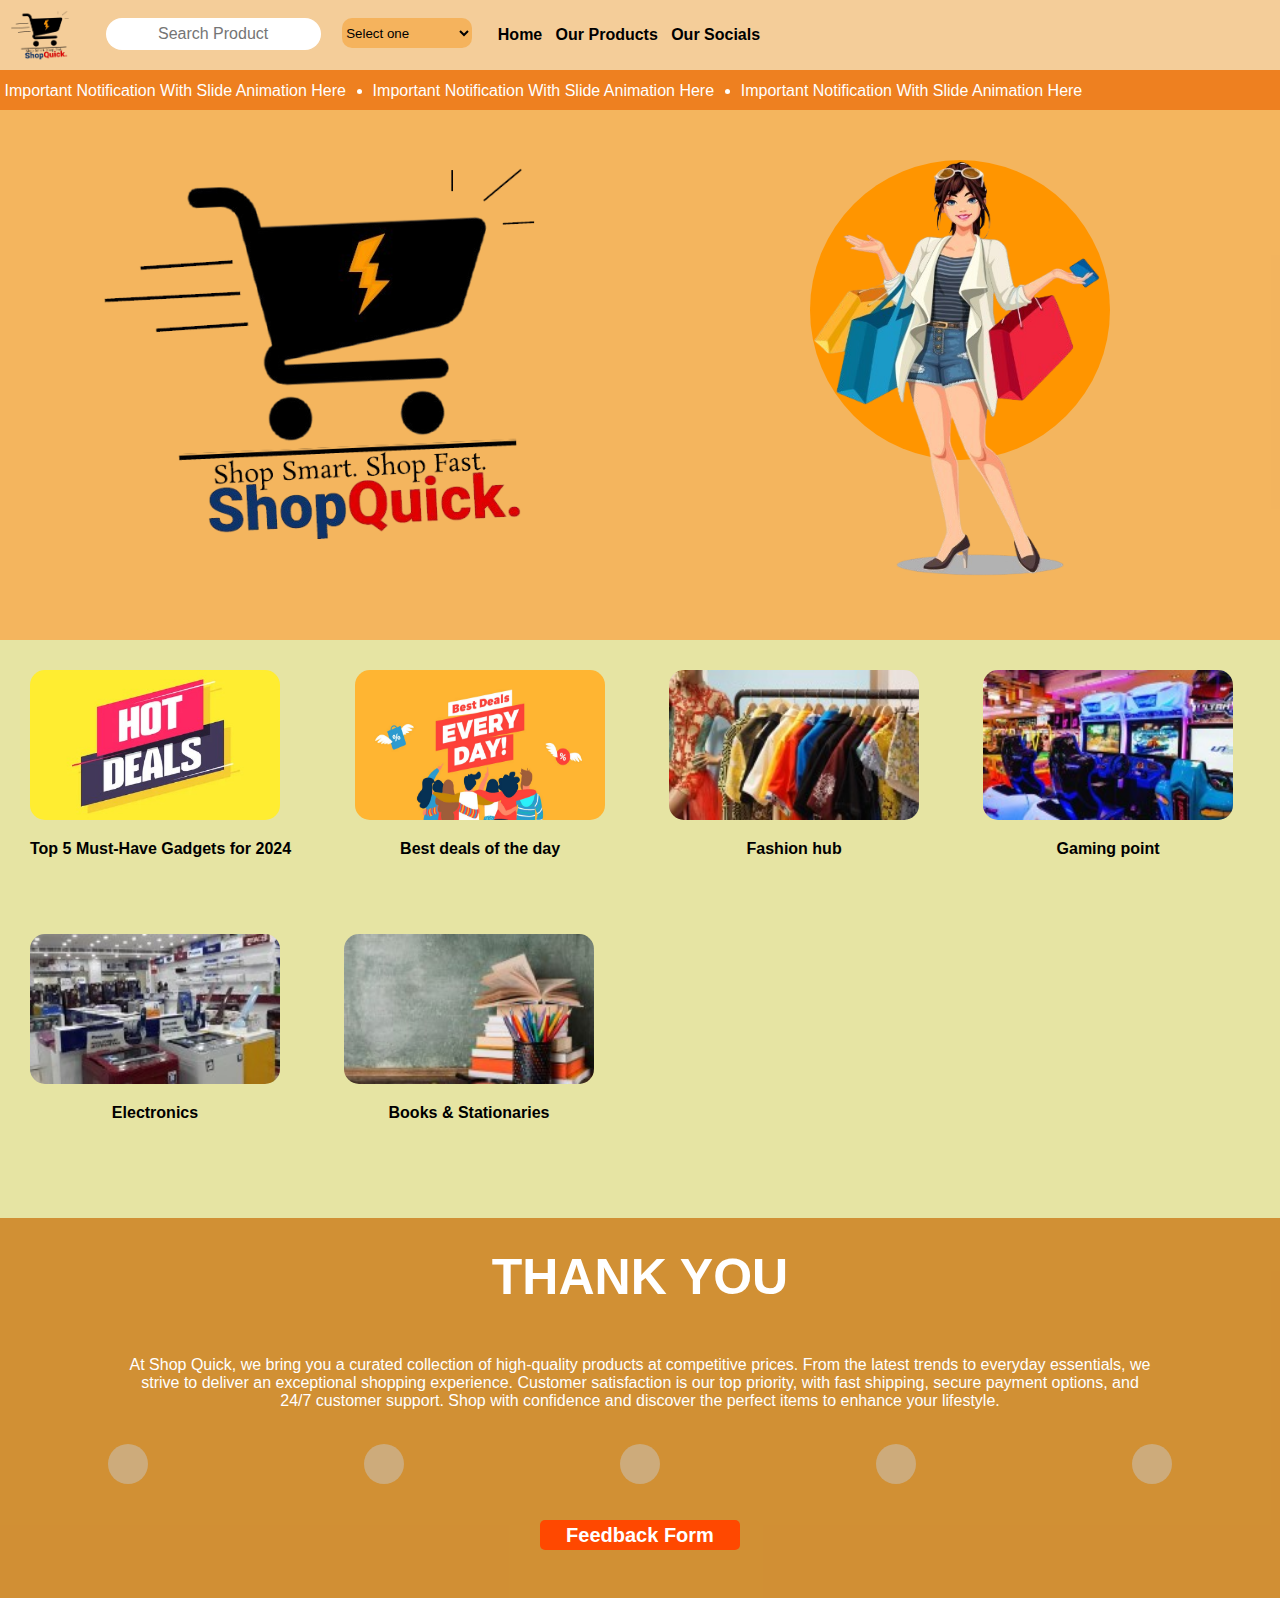
<file: index.html>
<!DOCTYPE html>
<html lang="en">
<head>
    <meta charset="UTF-8">
    <meta name="viewport" content="width=device-width, initial-scale=1.0">
    <title>Shop Quick</title>
    <link rel="stylesheet" href="index_style.css">
</head>
<body>
    <div id = "nav">
        <div id="logo_div">
        <img id="logo" src="logo.png">
        </div>
        <div id="search">
            <input class="Search_bar" name="Search bar" type="text" placeholder="Search Product">
        </div>
        <div id="drop_down_menu">
            <select id="drop_down" onchange="location = this.value;">
                <option class="option">Select one</option>
                <option class="option" value="log_in.html">Log in</option>
                <option class="option" value="SignUp.html">Sign Up</option>
            </select>
        </div>
        <p class="nav_text">
            <b>
                Home &nbsp
                Our Products &nbsp
                Our Socials &nbsp
            </b>
        </p>
    </div>
    <div class="text">
        &nbsp<li>Important Notification With Slide Animation Here</li>&nbsp&nbsp&nbsp&nbsp&nbsp&nbsp
        <li>Important Notification With Slide Animation Here</li>&nbsp&nbsp&nbsp&nbsp&nbsp&nbsp
        <li>Important Notification With Slide Animation Here</li>&nbsp&nbsp&nbsp&nbsp&nbsp&nbsp
    </div>
    <div id="main">
        <div class="padding">
            <img id="main_logo" src="logo.png">
        </div>
        <div class="padding">
            <div id="circle">
                <img id="m" src="m.png">
            </div>
        </div>
    </div>
    <div id="second_main">
        <div class="dif_section">
            <a href="hot_deals.html">
            <img class="dif_section_img" src="Hot_deals.jpg"> 
            </a>
            <p class="section_text"><b>Top 5 Must-Have Gadgets for 2024</b></p>
        </div>

        <div class="dif_section">
            <a href="best_deals.html">
            <img class="dif_section_img" src="best_deals.jpg">
            </a>
            <p class="section_text"><b>Best deals of the day</b></p>
        </div>

        <div class="dif_section">
            <a href="fashion_hub.html"><img class="dif_section_img" src="Fashion_hub.jpg"></a>
            <p class="section_text"><b>Fashion hub</b></p>
        </div>

        <div class="dif_section">
            <a href="Gaming_point.html"><img class="dif_section_img" src="Gaming_point.jpg"></a>
            <p class="section_text"><b>Gaming point</b></p>
        </div>

        <div class="dif_section">
            <a href="Electronics.html"><img class="dif_section_img" src="Electronics.jpg"></a>
            <p class="section_text"><b>Electronics</b></p>
        </div>

        <div class="dif_section">
            <a href="Books-&-Stationaries.html"><img class="dif_section_img" src="Books&Stationaries.jpg"></a>
            <p class="section_text"><b>Books & Stationaries</b></p>
        </div>
    </div>
    <div class="footer">
        <p id="thank_you"><b>THANK YOU</b></p>
        <p id="footer_description">At Shop Quick, we bring you a curated collection of high-quality products at competitive prices. From the latest trends to everyday essentials, we strive to deliver an exceptional shopping experience. Customer satisfaction is our top priority, with fast shipping, secure payment options, and 24/7 customer support. Shop with confidence and discover the perfect items to enhance your lifestyle.</p><br>
        <div class="link_link">
            <div class="link"></div>
            <div class="link"></div>
            <div class="link"></div>
            <div class="link"></div>
            <div class="link"></div>
        </div><br><br>
        <button id="form_button"><a id="form" href="feedback.html">Feedback Form</a></button>
    </div>
</body>
</html>
</file>
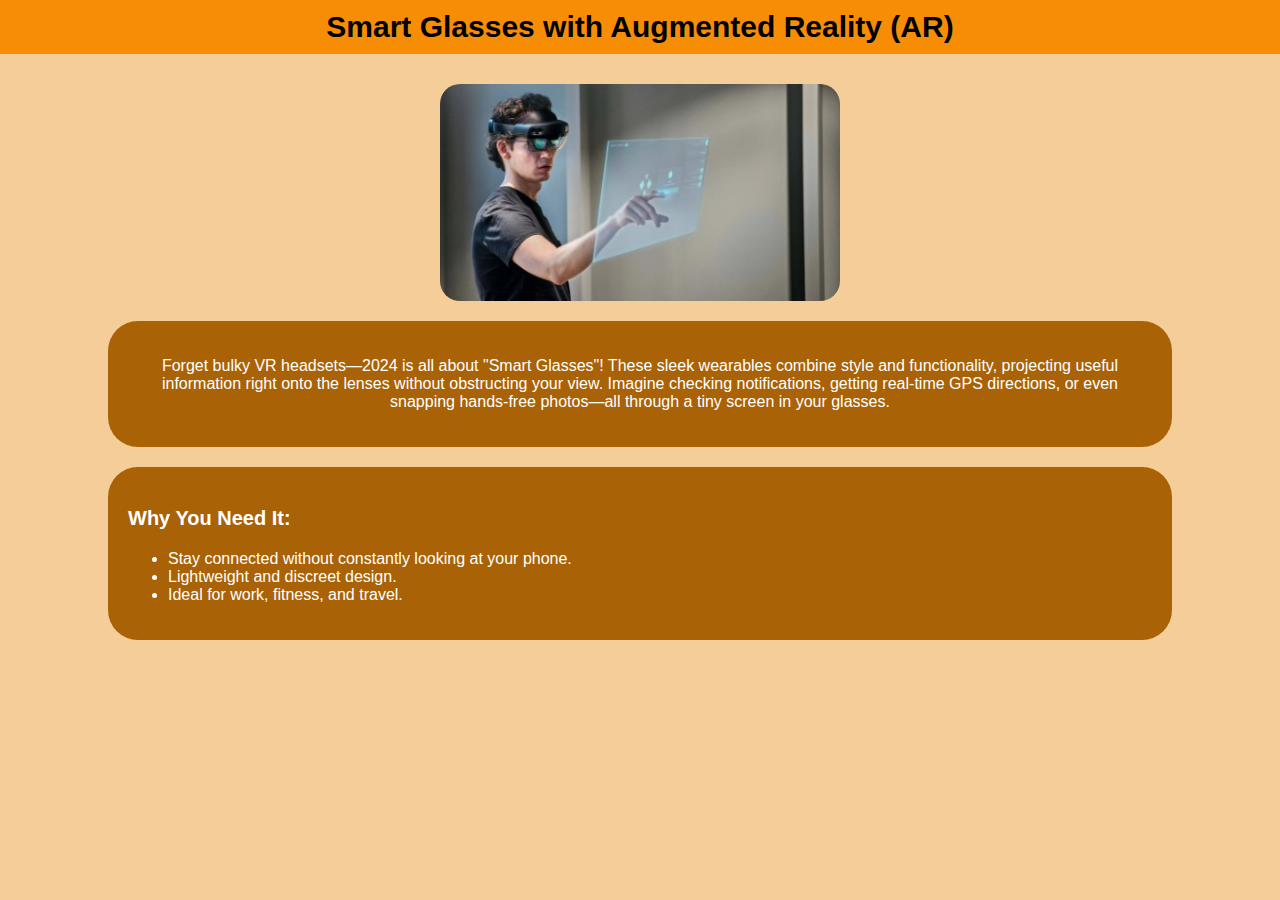
<file: AR_glass.html>
<!DOCTYPE html>
<html lang="en">
<head>
    <meta charset="UTF-8">
    <meta name="viewport" content="width=device-width, initial-scale=1.0">
    <title>AR Glass</title>
    <link rel="stylesheet" href="all_style.css">
</head>
<body>
    <header>Smart Glasses with Augmented Reality (AR)</header>
    <div class="img_div">
    <img src="AR_glass.jpg">
    </div>
    <div class="main">
        <div class="sub_main">
        <p>
            Forget bulky VR headsets—2024 is all about "Smart Glasses"! These sleek wearables combine style and functionality, projecting useful information right onto the lenses without obstructing your view. Imagine checking notifications, getting real-time GPS directions, or even snapping hands-free photos—all through a tiny screen in your glasses.
        </p>
        </div>
    </div>

    <div class="main">
        <div class="sub_main">
        <p class="sub_text">
            Why You Need It:
            <ul>
                <li>Stay connected without constantly looking at your phone.</li>
                <li>Lightweight and discreet design.</li>
                <li>Ideal for work, fitness, and travel.</li>
            </ul>
        </p>
        </div>
    </div>
</body>
</html>
</file>
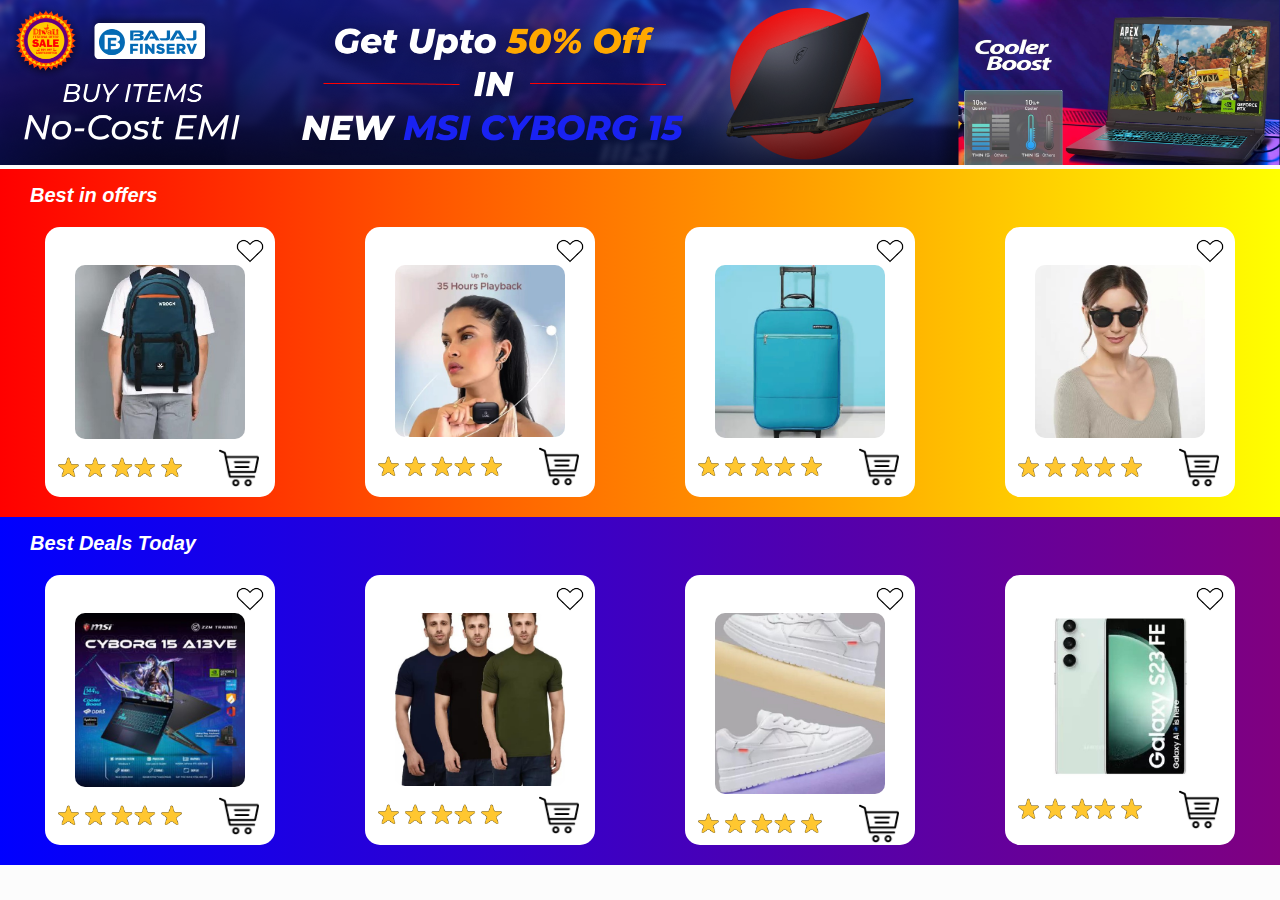
<file: best_deals.html>
<!DOCTYPE html>
<html lang="en">
<head>
    <meta charset="UTF-8">
    <meta name="viewport" content="width=device-width, initial-scale=1.0">
    <title>Best deals of the day</title>
    <link rel="stylesheet" href="best_deals_style.css">
</head>
<body>
    <img class="banner" src="banner.png">
    <div class="first">
        <div class="header_text">
        <i><b>Best in offers</b></i>
        </div>
        <div class="box">
            <div class="sub_box">
                <img class="img_like" src="like.png">
                <img class="center_img" src="bag.jpg">
                <img class="stars" src="stars.png">
                <img class="cart" src="cart.png">
            </div>

            <div class="sub_box">
                <img class="img_like" src="like.png">
                <img class="center_img" src="boat_ear_buds.jpg">
                <img class="stars" src="stars.png">
                <img class="cart" src="cart.png">
            </div>

            <div class="sub_box">
                <img class="img_like" src="like.png">
                <img class="center_img" src="blue_bag.jpg">
                <img class="stars" src="stars.png">
                <img class="cart" src="cart.png">
            </div>

            <div class="sub_box">
                <img class="img_like" src="like.png">
                <img class="center_img" src="sun_glasses.jpg">
                <img class="stars" src="stars.png">
                <img class="cart" src="cart.png">
            </div>
        </div>
    </div>
    <div class="second">
        <div class="header_text">
        <i><b>Best Deals Today</b></i>
        </div>
        <div class="box">
            <div class="sub_box">
                <img class="img_like" src="like.png">
                <img class="center_img" src="msi.jpg">
                <img class="stars" src="stars.png">
                <img class="cart" src="cart.png">
            </div>

            <div class="sub_box">
                <img class="img_like" src="like.png">
                <img class="center_img" src="t-shirts.jpg">
                <img class="stars" src="stars.png">
                <img class="cart" src="cart.png">
            </div>

            <div class="sub_box">
                <img class="img_like" src="like.png">
                <img class="center_img" src="shoes.jpg">
                <img class="stars" src="stars.png">
                <img class="cart" src="cart.png">
            </div>

            <div class="sub_box">
                <img class="img_like" src="like.png">
                <img class="center_img" src="S23.jpg">
                <img class="stars" src="stars.png">
                <img class="cart" src="cart.png">
            </div>
        </div>
    </div>
</body>
</html>
</file>
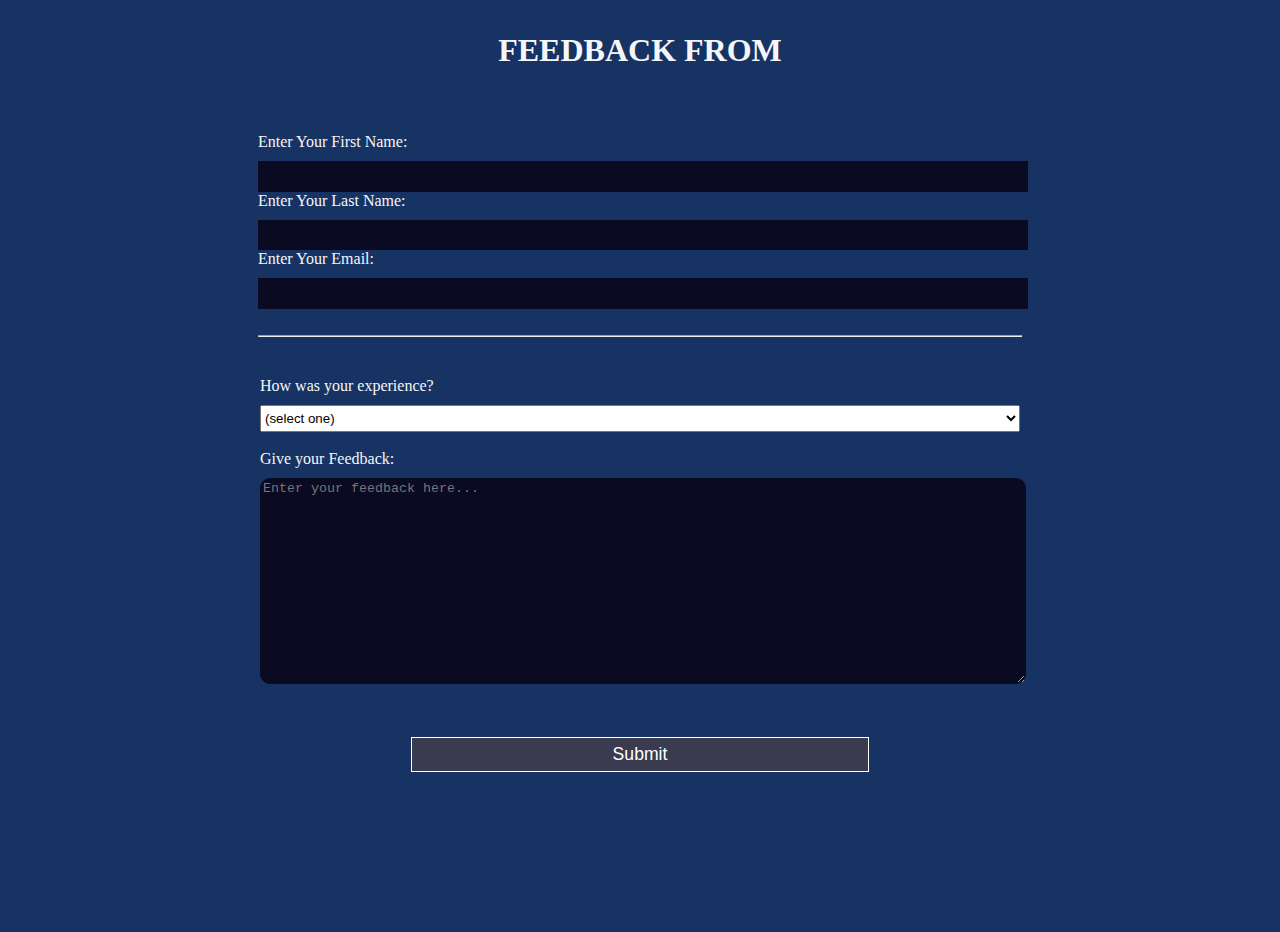
<file: feedback.html>
<!DOCTYPE html>
<html lang="en">
<head>
    <meta charset="UTF-8">
    <meta name="viewport" content="width=device-width, initial-scale=1.0">
    <title>Feedback from</title>
    <link rel="stylesheet" href="feedback.css">
</head> 
<body>
    <h1>FEEDBACK FROM</h1>
    <form method="post" action=''>

        <fieldset>
          <label for="first-name">Enter Your First Name: <input id="first-name" name="first-name" type="text" required /></label>
          <label for="last-name">Enter Your Last Name: <input id="last-name" name="last-name" type="text" required /></label>
          <label for="email">Enter Your Email: <input id="email" name="email" type="email" required /></label>
            <br><br>
            <hr>
        <fieldset>
          <label for="referrer">How was your experience?
            <select id="referrer" name="referrer">
              <option value="">(select one)</option>
              <option value="1">Best</option>
              <option value="2">Good</option>
              <option value="3">Can be more better</option>
              <option value="4">Worst</option>
            </select><br><br>
          </label>
          <label for="bio">Give your Feedback:
            <textarea id="bio" placeholder="Enter your feedback here..."></textarea>
          </label>
        </fieldset>

        <input type="submit" value="Submit" />
      </form>
</body>
</html>
</file>
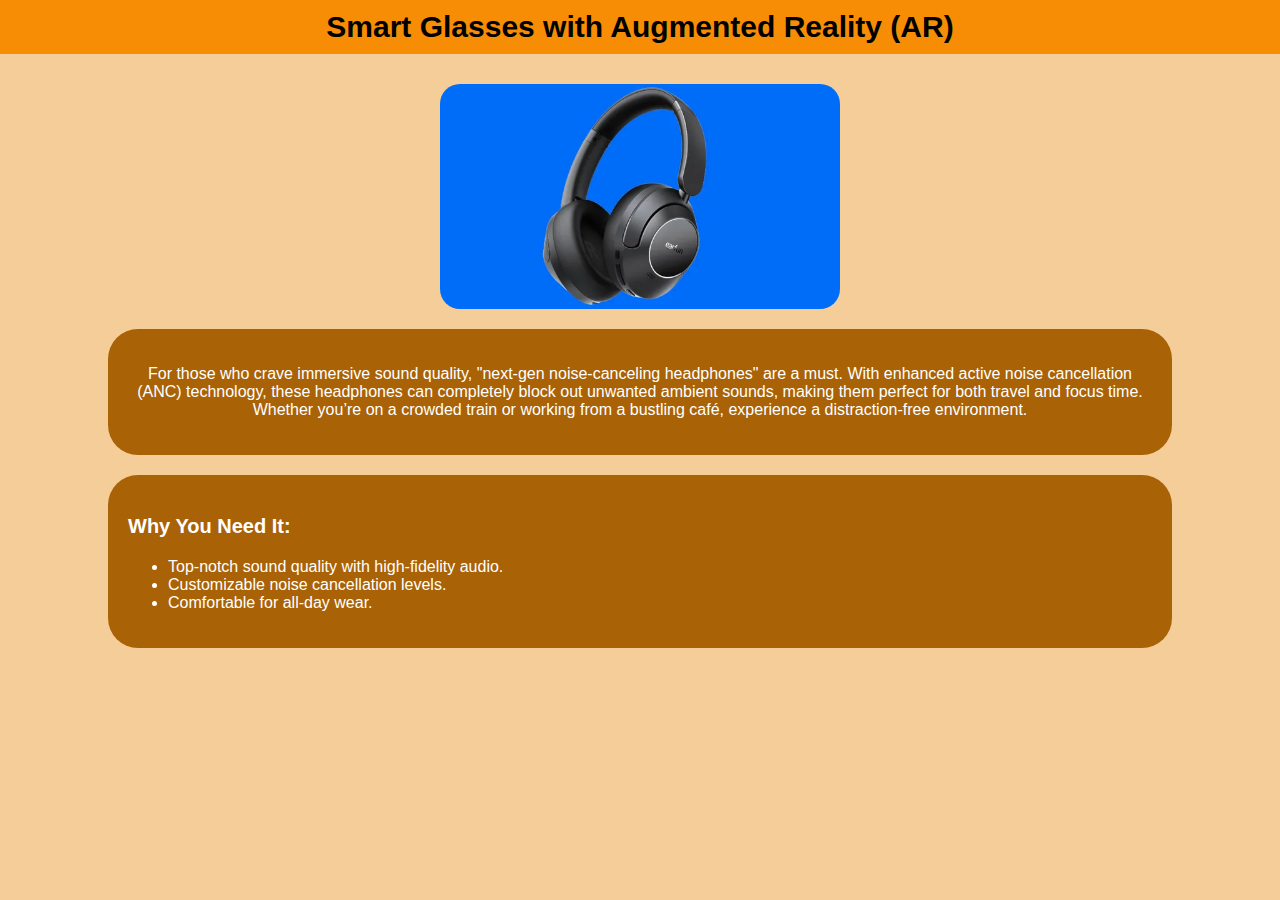
<file: headphone.html>
<!DOCTYPE html>
<html lang="en">
<head>
    <meta charset="UTF-8">
    <meta name="viewport" content="width=device-width, initial-scale=1.0">
    <title>AR Glass</title>
    <link rel="stylesheet" href="all_style.css">
</head>
<body>
    <header>Smart Glasses with Augmented Reality (AR)</header>
    <div class="img_div">
    <img src="headphone.webp">
    </div>
    <div class="main">
        <div class="sub_main">
        <p>
            For those who crave immersive sound quality, "next-gen noise-canceling headphones" are a must. With enhanced active noise cancellation (ANC) technology, these headphones can completely block out unwanted ambient sounds, making them perfect for both travel and focus time. Whether you’re on a crowded train or working from a bustling café, experience a distraction-free environment.
        </p>
        </div>
    </div>

    <div class="main">
        <div class="sub_main">
        <p class="sub_text">
            Why You Need It:
            <ul>
                <li>Top-notch sound quality with high-fidelity audio.</li>
                <li>Customizable noise cancellation levels.</li>
                <li>Comfortable for all-day wear.</li>
            </ul>
        </p>
        </div>
    </div>
</body>
</html>
</file>
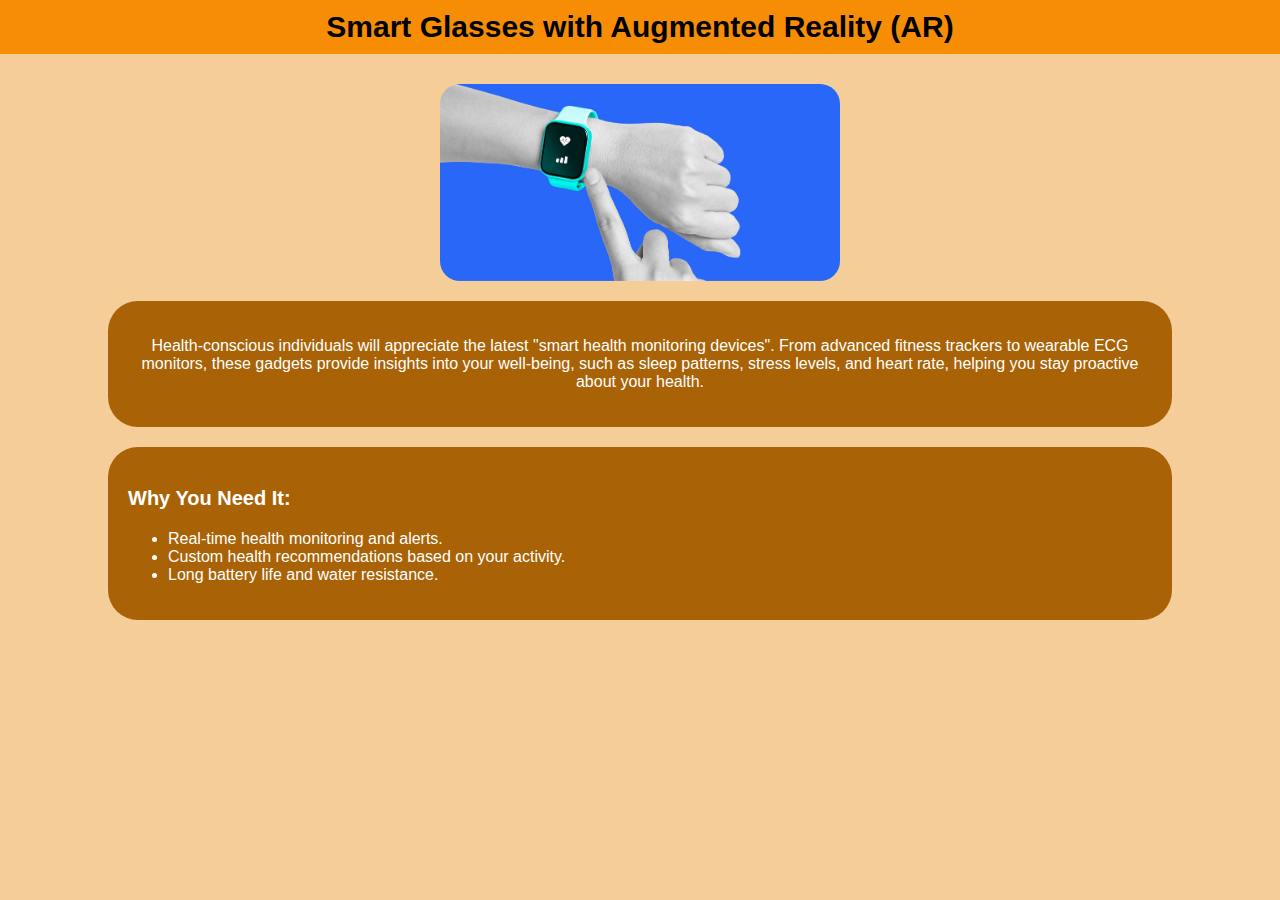
<file: health.html>
<!DOCTYPE html>
<html lang="en">
<head>
    <meta charset="UTF-8">
    <meta name="viewport" content="width=device-width, initial-scale=1.0">
    <title>AR Glass</title>
    <link rel="stylesheet" href="all_style.css">
</head>
<body>
    <header>Smart Glasses with Augmented Reality (AR)</header>
    <div class="img_div">
    <img src="health.jpg">
    </div>
    <div class="main">
        <div class="sub_main">
        <p>
            Health-conscious individuals will appreciate the latest "smart health monitoring devices". From advanced fitness trackers to wearable ECG monitors, these gadgets provide insights into your well-being, such as sleep patterns, stress levels, and heart rate, helping you stay proactive about your health.
        </p>
        </div>
    </div>

    <div class="main">
        <div class="sub_main">
        <p class="sub_text">
            Why You Need It:
            <ul>
                <li>Real-time health monitoring and alerts.</li>
                <li>Custom health recommendations based on your activity.</li>
                <li>Long battery life and water resistance.</li>
            </ul>
        </p>
        </div>
    </div>
</body>
</html>
</file>
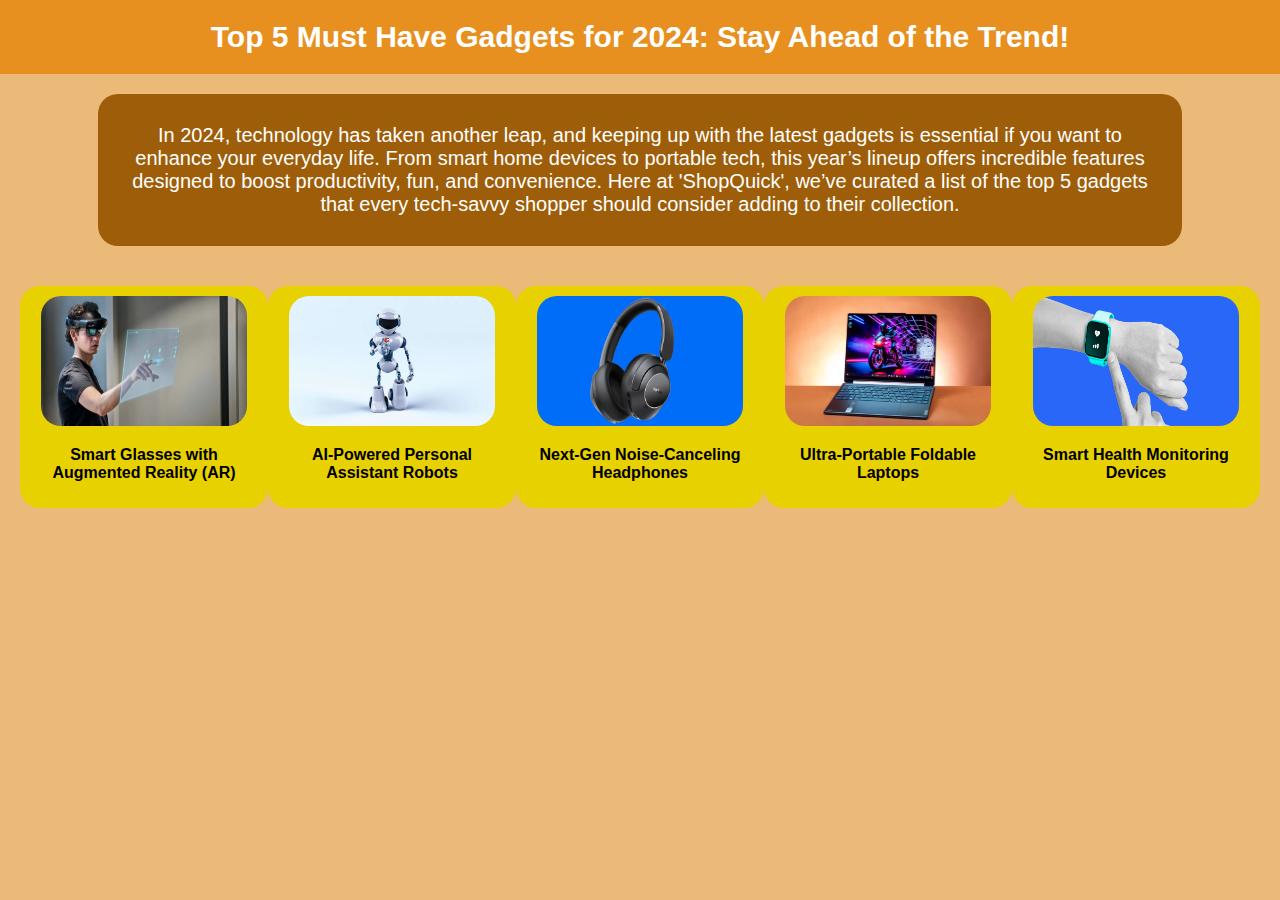
<file: hot_deals.html>
<!DOCTYPE html>
<html lang="en">
<head>
    <meta charset="UTF-8">
    <meta name="viewport" content="width=device-width, initial-scale=1.0">
    <title>Hot Deals of 2024</title>
    <link rel="stylesheet" href="hot_deals.css">
</head>
<body>
    <header>Top 5 Must Have Gadgets for 2024: Stay Ahead of the Trend!</header>
    <p class="intro">
        In 2024, technology has taken another leap, and keeping up with the latest gadgets is essential if you want to enhance your everyday life. From smart home devices to portable tech, this year’s lineup offers incredible features designed to boost productivity, fun, and convenience. Here at 'ShopQuick', we’ve curated a list of the top 5 gadgets that every tech-savvy shopper should consider adding to their collection.
    </p>
    <div class="main">
    <div class="div">
        <a href="AR_glass.html">
        <img class="img" src="AR_glass.jpg">
        </a>
        <p>
            Smart Glasses with Augmented Reality (AR)
        </p>
    </div>

    <div class="div">
        <a href="robo.html">
        <img class="img" src="robo.webp">
        </a>
        <p>
            AI-Powered Personal Assistant Robots
        </p>
    </div>

    <div class="div">
        <a href="headphone.html">
        <img class="img" src="headphone.webp">
        </a>
        <p>
            Next-Gen Noise-Canceling Headphones
        </p>
    </div>

    <div class="div">
        <a href="laptop.html">
        <img class="img" src="laptop.webp">
        </a>
        <p>
            Ultra-Portable Foldable Laptops
        </p>
    </div>

    <div class="div">
        <a href="health.html">
        <img class="img" src="health.jpg">
        </a>
        <p>
            Smart Health Monitoring Devices
        </p>
    </div>
    
    </div>
</body>
</html>
</file>
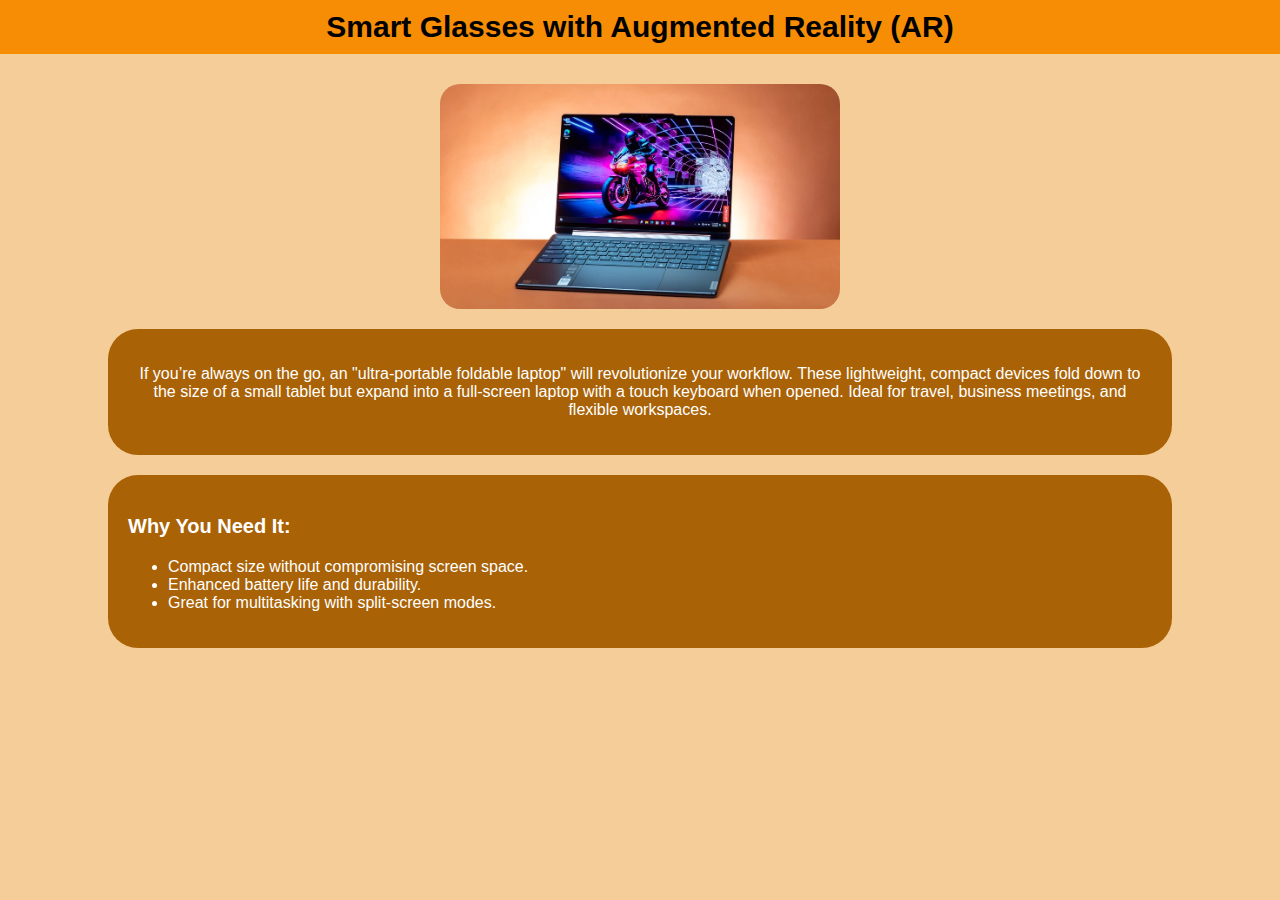
<file: laptop.html>
<!DOCTYPE html>
<html lang="en">
<head>
    <meta charset="UTF-8">
    <meta name="viewport" content="width=device-width, initial-scale=1.0">
    <title>AR Glass</title>
    <link rel="stylesheet" href="all_style.css">
</head>
<body>
    <header>Smart Glasses with Augmented Reality (AR)</header>
    <div class="img_div">
    <img src="laptop.webp">
    </div>
    <div class="main">
        <div class="sub_main">
        <p>
            If you’re always on the go, an "ultra-portable foldable laptop" will revolutionize your workflow. These lightweight, compact devices fold down to the size of a small tablet but expand into a full-screen laptop with a touch keyboard when opened. Ideal for travel, business meetings, and flexible workspaces.
        </p>
        </div>
    </div>

    <div class="main">
        <div class="sub_main">
        <p class="sub_text">
            Why You Need It:
            <ul>
                <li>Compact size without compromising screen space.</li>
                <li>Enhanced battery life and durability.</li>
                <li>Great for multitasking with split-screen modes.</li>
            </ul>
        </p>
        </div>
    </div>
</body>
</html>
</file>
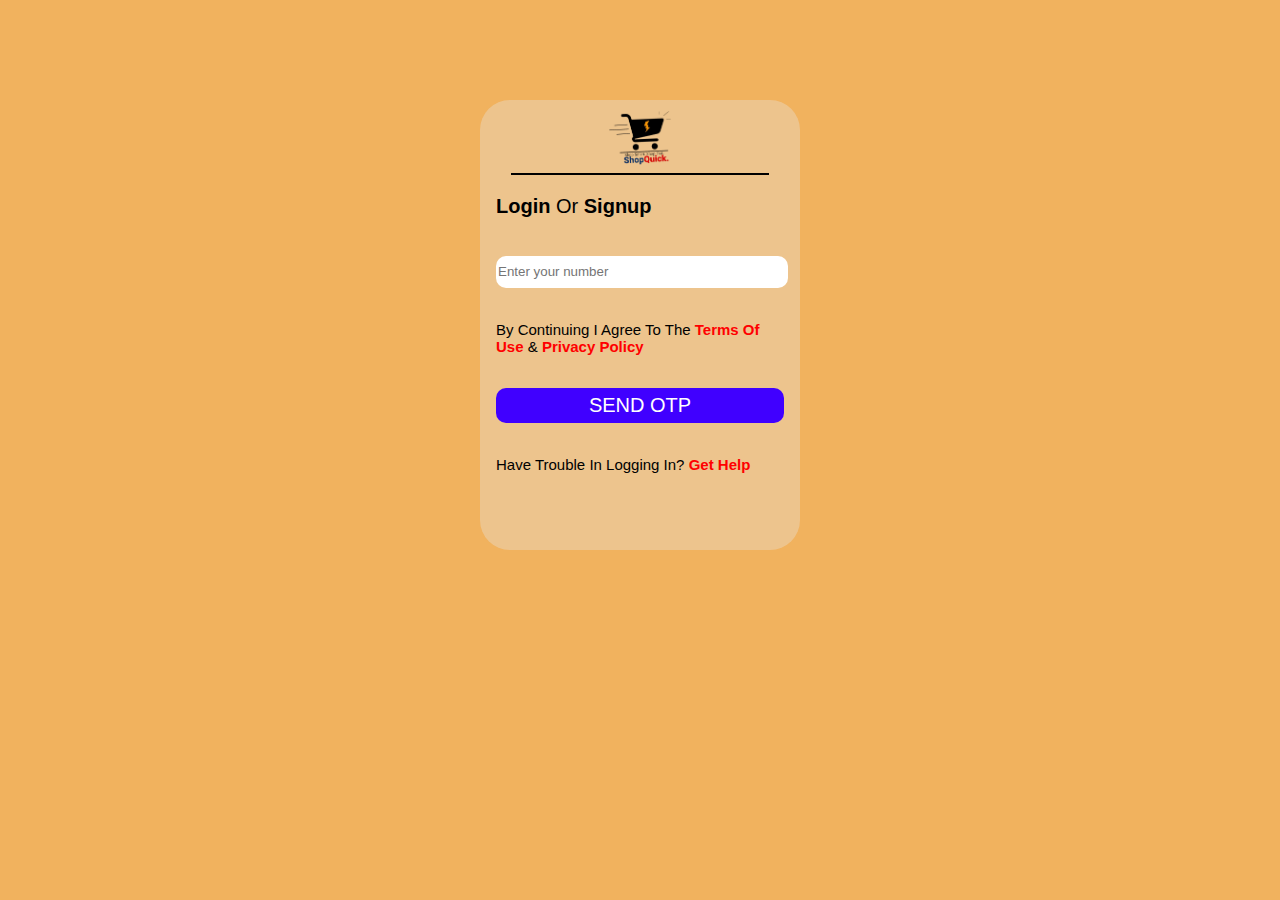
<file: log_in.html>
<!DOCTYPE html>
<html lang="en">
<head>
    <meta charset="UTF-8">
    <meta name="viewport" content="width=device-width, initial-scale=1.0">
    <title>Log In</title>
    <link rel="stylesheet" href="log_in_style.css">
</head>
<body>
    <div class="main">
        <img id="logo" src="logo.png">
        <hr>
        <div class="sub_main">
            <p class="text">
                <b>Login</b> Or <b>Signup</b>
            </p><br>
            <input class="number" placeholder="Enter your number" type="text" required><br><br>
            <p class="text2">By Continuing I Agree To The <a href="">Terms Of Use</a> & <a href="">Privacy Policy</a>
            </p><br>
            <button id="submit">SEND OTP</button><br><br>
            <p class="text2">Have Trouble In Logging In? <a href="">Get Help</a></p>
        </div>
    </div>
</body>
</html>
</file>
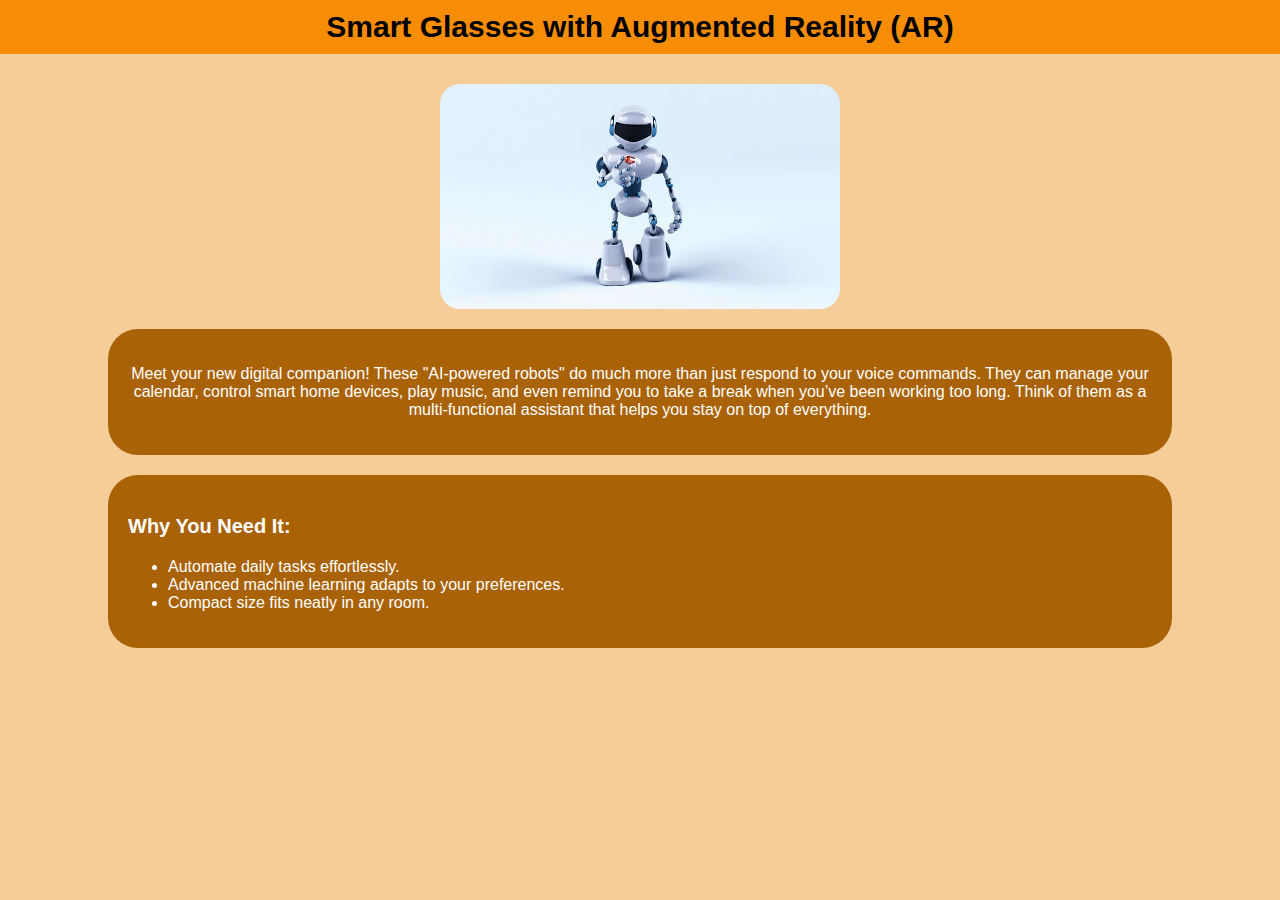
<file: robo.html>
<!DOCTYPE html>
<html lang="en">
<head>
    <meta charset="UTF-8">
    <meta name="viewport" content="width=device-width, initial-scale=1.0">
    <title>AR Glass</title>
    <link rel="stylesheet" href="all_style.css">
</head>
<body>
    <header>Smart Glasses with Augmented Reality (AR)</header>
    <div class="img_div">
    <img src="robo.webp">
    </div>
    <div class="main">
        <div class="sub_main">
        <p>
            Meet your new digital companion! These "AI-powered robots" do much more than just respond to your voice commands. They can manage your calendar, control smart home devices, play music, and even remind you to take a break when you’ve been working too long. Think of them as a multi-functional assistant that helps you stay on top of everything.
        </p>
        </div>
    </div>

    <div class="main">
        <div class="sub_main">
        <p class="sub_text">
            Why You Need It:
            <ul>
                <li>Automate daily tasks effortlessly.</li>
                <li>Advanced machine learning adapts to your preferences.</li>
                <li>Compact size fits neatly in any room.</li>
            </ul>
        </p>
        </div>
    </div>
</body>
</html>
</file>
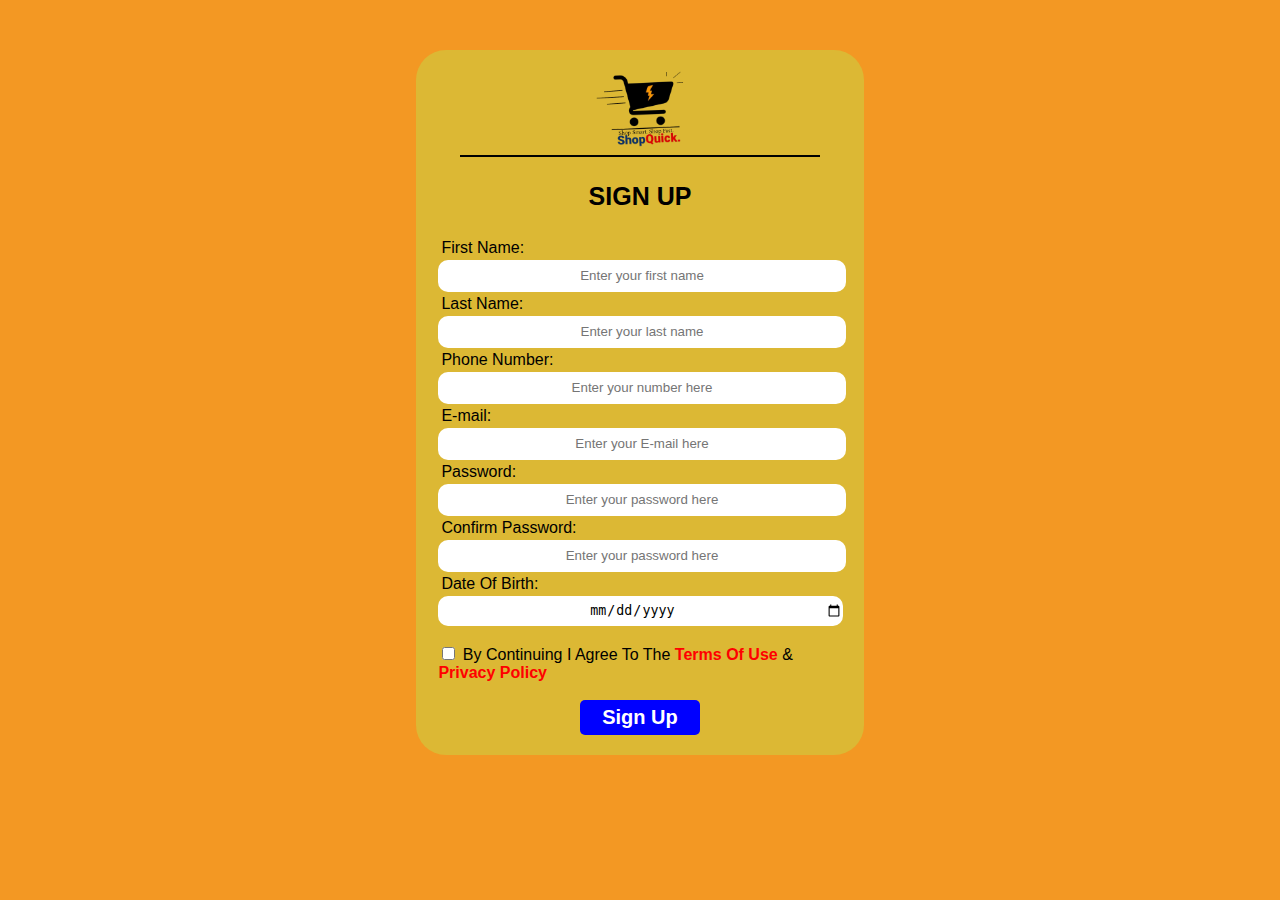
<file: SignUp.html>
<!DOCTYPE html>
<html lang="en">
<head>
    <meta charset="UTF-8">
    <meta name="viewport" content="width=device-width, initial-scale=1.0">
    <title>Sign Up</title>
    <link rel="stylesheet" href="signUp.css">
</head>
<body>
    <div class="main">
        <img id="logo" src="logo.png">
        <hr>
        <div class="sub_main">
            <form>
            <p id="header_text">SIGN UP</p>
            <label for="input">
                <div class="text">
                    First Name: 
                </div>
                <input class="input" type="text" placeholder="Enter your first name"required>
            </label>
            <label for="input">
                <div class="text">
                    Last Name: 
                </div>
                <input class="input" type="text" placeholder="Enter your last name" required>
            </label>
            <label for="input">
                <div class="text">
                   Phone Number: 
                </div>
                <input class="input" type="password" placeholder="Enter your number here" required>
            </label>
            <label for="input">
                <div class="text">
                    E-mail: 
                </div>
                <input class="input" type="email" placeholder="Enter your E-mail here" required>
            </label>
            <label for="input">
                <div class="text">
                    Password: 
                </div>
                <input class="input" type="password" placeholder="Enter your password here" required>
            </label>
            <label for="input">
                <div class="text">
                   Confirm Password: 
                </div>
                <input class="input" type="password" placeholder="Enter your password here" required>
            </label>
            <label for="input">
                <div class="text">
                   Date Of Birth: 
                </div>
                <input class="input" type="date" placeholder="Enter your password here" required>
            </label>
            <br><br>
            <label class="checkbox">
                <input type="checkbox" required>
                By Continuing I Agree To The <a href="">Terms Of Use</a> & <a href="">Privacy Policy</a>
            </label><br><br>
            <input id="submit" type="Submit" value="Sign Up">
            </form>
        </div>
    </div>
</body>
</html>
</file>
<file: index_style.css>
body{
    margin: 0;
    background-color: rgb(230, 228, 163);
}
#nav{
    width: 100%;
    height: 70px;
    background-color: rgb(244, 205, 153);
    display: flex;
}
.Search_bar{
    border-radius: 50px;
    border: none;
    text-align: center;
    font-family: sans-serif;
    width: 100%;
    height: 30px;
    font-size: 16px;
}
#search{
    padding-top: 18px;
    position: relative;
    left: 2%;
}
#logo_div{
    padding: 10px;
    display: flex;
}
#logo{
    width: 60px;
    height: 50px;
}
#drop_down_menu{
    padding-top: 18px;
    position: relative;
    left: 4%;
}
#drop_down{
    width: 130px;
    height: 30px;
    border-radius: 10px;
    border: none;
    background-color: rgba(244, 177, 89, 0.932);
}
.option{
    background-color: rgb(244, 205, 153);
    border-radius: 10px;
}
.nav_text{
    font-family: sans-serif;
    position: relative;
    left: 6%;
    padding-top: 10px;
}
.text{
    width: 100%;
    height: 40px;
    background-color: rgba(238, 120, 23, 0.932);
    color: white;
    font-family: sans-serif;
    display: flex;
}
li{
    padding-top: 12px;
}
#main{
    display: flex;
    width: 100%;
    height: 530px;
    background-color: rgba(244, 177, 89, 0.932);
}
#circle{
    width: 300px;
    height: 300px;
    background-color: rgb(255, 149, 0);
    border-radius: 50%;
    display: block;
    margin-left: auto;
    margin-right: auto;
}
#m{
    width: 100%;
    height: 140%;
}
.dif_section{
    display: inline-block;
    margin-left: auto;
    margin-right: auto;
    padding: 30px;
}
.dif_section_img{
    width: 250px;
    height: 150px;
    border-radius: 15px;
    cursor: pointer;
}
.dif_section_img:hover{
    width: 250px;
    height: 150px;
    border-radius: 15px;
    cursor: pointer;
    box-shadow: 5px 5px 5px #000000;
    transition: 0.5s;
}
.section_text{
    text-align: center;
    font-family: sans-serif;
    font-size: 100%;
}
#main_logo{
    height: 80%;
    display: block;
    margin-left: auto;
    margin-right: auto;
}
.footer{
    width: 100%;
    height: 380px;
    background-color: rgba(207, 137, 44, 0.932);
}
#thank_you{
    text-align: center;
    font-family: sans-serif;
    font-size: 50px;
    padding-top: 30px;
    color: white;
}
.padding{
    width: 100%;
    padding-top: 50px;
}
#footer_description{
    width: 80%;
    text-align: center;
    display: block;
    margin-left: auto;
    margin-right: auto;
    font-family: sans-serif;
    color: white;
}
.link_link{
    display: flex;
    
}
.link{
    width: 40px;
    height: 40px;
    border-radius: 50px;
    background-color: rgb(205, 171, 123);
    display: inline-block;
    margin-left: auto;
    margin-right: auto;
}
.link:hover{
    width: 40px;
    height: 40px;
    border-radius: 50px;
    background-color: rgb(248, 120, 0);
    display: inline-block;
    margin-left: auto;
    margin-right: auto;
    cursor: pointer;
}
#form_button{
    display: block;
    margin-left: auto;
    margin-right: auto;
    background-color: rgb(255, 72, 0);
    border: none;
    border-radius: 5px;
    width: 200px;
    height: 30px;
}
#form{
    text-decoration: none;
    color: white;
    font-size: 20px;
    font-family: sans-serif;
    font-weight: bold;
}
</file>
<file: all_style.css>
body{
    margin: 0;
    background-color: rgb(244, 205, 153);
}
header{
    background-color: rgb(246, 141, 5);
    padding: 10px;
    text-align: center;
    font-size: 30px;
    font-family: sans-serif;   
    font-weight: bold; 
}
.img_div{
    padding-top: 30px;
    width: 100%;
    display: flex;
}
img{
    border-radius: 20px;
    width: 400px;
    display: block;
    margin-left: auto;
    margin-right: auto;
}
.main{
    display: flex;
    padding-top: 20px;
}
.sub_main{
    display: block;
    margin-left: auto;
    margin-right: auto;
    width: 80%;
    text-align: center;
    font-family: sans-serif;
    background-color: rgb(169, 98, 6);
    border-radius: 30px;
    padding: 20px;
    color: white;
}
.sub_text,ul,li{
    text-align: left;
}
.sub_text{
    font-size: 20px;
    font-weight: bold;
}
</file>
<file: best_deals_style.css>
body{
    margin: 0;
    background-color: rgb(252, 252, 252);
}
.first{
    width: 100%;
    height: 100%;
    background-image: linear-gradient(to right, red , yellow);
    padding-bottom: 20px;
}
.header_text{
    font-size: 20px;
    font-family: sans-serif;
    color: white;
    padding-left: 30px;
    padding-top: 15px;
}
.box{
    padding-top: 20px;
    display: flex;
}
.sub_box{
    display: inline-block;
    margin-left: auto;
    margin-right: auto;
    width: 230px;
    height: 270px;
    background-color: white;
    border-radius: 15px;
    cursor: pointer;
}
.sub_box:hover{
    display: inline-block;
    margin-left: auto;
    margin-right: auto;
    width: 230px;
    height: 270px;
    background-color: white;
    border-radius: 15px;
    box-shadow: 5px 5px 5px #645b5b;
    transition: 0.5s;
    cursor: pointer;
}
.img_like{
    width: 30px;
    text-align: right;
    display: block;
    margin-left: auto;
    padding-top: 10px;
    padding-right: 10px;
    cursor: pointer;
}
.center_img{
    width: 170px;
    border-radius: 10px;
    display: block;
    margin-left: auto;
    margin-right: auto;
    cursor: pointer;
}
.stars{
    width: 130px;
    display: inline-block;
    margin-left: auto;
    margin-right: auto;
    cursor: pointer;
    padding-left: 10px;
    padding-bottom: 5px;
}
.cart{
    display: inline-block;
    margin-left: auto;
    margin-right: auto;
    width: 40px;
    cursor: pointer;
    padding-left: 30px;
    padding-top: 10px;
}
.second{
    width: 100%;
    height: 100%;
    background-image: linear-gradient(to right, blue , purple);
    padding-bottom: 20px;
}
.banner{
    width: 100%;
}
</file>
<file: feedback.css>
body {
    width: 100%;
    height: 100vh;
    margin: 0;
    background-color: #173364;
    color: #f5f6f7;
    font-family: Tahoma;
    font-size: 16px;
  }
  
  h1, p {
    margin: 1em auto;
    text-align: center;
  }
  
  form {
    max-width: 60%;
    min-width: 300px;
    margin: 0 auto;
    padding-bottom: 2em;
  }
  
  fieldset {
    border: none;
    padding: 2rem 0;
    border-bottom: 3px solid #3b3b4f;
  }
  
  fieldset:last-of-type {
    border-bottom: none;
  }

  input,
  textarea,
  select {
    margin: 10px 0 0 0;
    width: 100%;
    min-height: 2em;
  }
  
  input, textarea {
    background-color: #0a0a23;
    border: 1px solid #0a0a23;
    color: #ffffff;
  }
  
  input[type="submit"] {
    display: block;
    width: 60%;
    margin: 1em auto;
    height: 2em;
    font-size: 1.1rem;
    background-color: #3b3b4f;
    border-color: white;
    min-width: 300px;
    cursor: pointer;
  }
  
  .inline{
    display: inline; 
  }
  #bio{
    height: 200px;
    border-radius: 10px;
  }
</file>
<file: hot_deals.css>
body{
    margin: 0;
    background-color: rgb(235, 186, 121);
}
header{
    text-align: center;
    font-family: sans-serif;
    font-size: 30px;
    background-color: rgb(231, 144, 31);
    padding: 20px;
    font-weight: bold;
    color: white;
}
.intro{
    text-align: center;
    width: 80%;
    display: block;
    margin-left: auto;
    margin-right: auto;
    padding: 30px;
    background-color: rgb(158, 94, 9);
    color: white;
    font-family: sans-serif;
    font-size: 20px;
    border-radius: 20px;
}
.div{
    width: 240px;
    height: 100%;
    background-color: rgb(232, 209, 1);
    border-radius: 20px;
    padding: 10px;
    font-family: sans-serif;
    font-weight: bold;
    text-align: center;
    cursor: pointer;
    display: inline-block;
    margin-left: auto;
    margin-right: auto;
    padding: 10px;
}
.main{
    display: flex;
    padding: 20px;
}
.div:hover{
    width: 240px;
    height: 100%;
    background-color: rgb(232, 151, 1);
    border-radius: 20px;
    font-family: sans-serif;
    font-weight: bold;
    text-align: center;
    cursor: pointer;
    display: inline-block;
    margin-left: auto;
    margin-right: auto;
    box-shadow: 5px 5px 5px #000000;
    transition: 0.5s;
    
}
.img{
    width: 90%;
    height: 130px;
    border-radius: 20px;
}
</file>
<file: log_in_style.css>
body{
    margin: 0;
    background-color: rgba(240, 172, 83, 0.932);
    padding-top: 100px;
}
.main{
    background-color: rgba(237, 197, 145, 0.932);
    border:none;
    border-radius: 30px;
    width: 25%;
    height: 450px;
    display: block;
    margin-left: auto;
    margin-right: auto;
}
.sub_main{
    width: 80%;

}
#logo{
    width: 20%;
    display: block;
    margin-left: auto;
    margin-right: auto;
    padding-top: 10px;
}
hr{
    width: 80%;
    border:1px solid black;
}  
.sub_main{
    display: block;
    margin-left: auto;
    margin-right: auto;
    font-family: sans-serif;
    width: 90%;
} 
.text{
    font-size: 20px;
}
.number{
    border: none;
    border-radius: 10px;
    width: 100%;
    height: 30px;
    font-family: sans-serif;
}
.text2{
    font-size: 15px;
}
a{
    text-decoration: none;
    color: red;
    font-weight: bold;
}
#submit{
    width: 100%;
    height: 35px;
    cursor: pointer;
    background-color: rgb(64, 0, 255);
    color: white;
    border: none;
    border-radius: 10px;
    font-size: 20px;
}
</file>
<file: signUp.css>
body{
    margin: 0;
    background-color: rgb(243, 152, 35);
    padding-top: 50px;
}
.main{
    width: 35%;
    height: 100%;
    background-color: rgb(220, 184, 52);
    display: block;
    margin-left: auto;
    margin-right: auto;
    border-radius: 30px;
    padding-top: 20px;
    padding-bottom: 20px;
}
#logo{
    width: 20%;
    display: block;
    margin-left: auto;
    margin-right: auto;
}
hr{
    width: 80%;
    border: 1px solid black;
}
.sub_main{
    width: 90%;
    display: block;
    margin-left: auto;
    margin-right: auto;
}
#header_text{
    font-size: 25px;
    font-family: sans-serif;
    font-weight: bold;
    text-align: center;
}
.text{
    font-family: sans-serif;
    padding: 3px;
}
.input{
    width: 100%;
    height: 30px;
    border: none;
    border-radius: 10px;
    text-align: center;
}
.checkbox{
    font-family: sans-serif;
}
a{
    text-decoration: none;
    font-weight: bold;
    color: red;
}
#submit{
    display: block;
    margin-left: auto;
    margin-right: auto;
    border-radius: 5px;
    background-color: blue;
    width: 30%;
    height: 35px;
    border: none;
    font-size: 20px;
    font-family: sans-serif;
    color: white;
    font-weight: bold;
    cursor: pointer;
}
</file>
